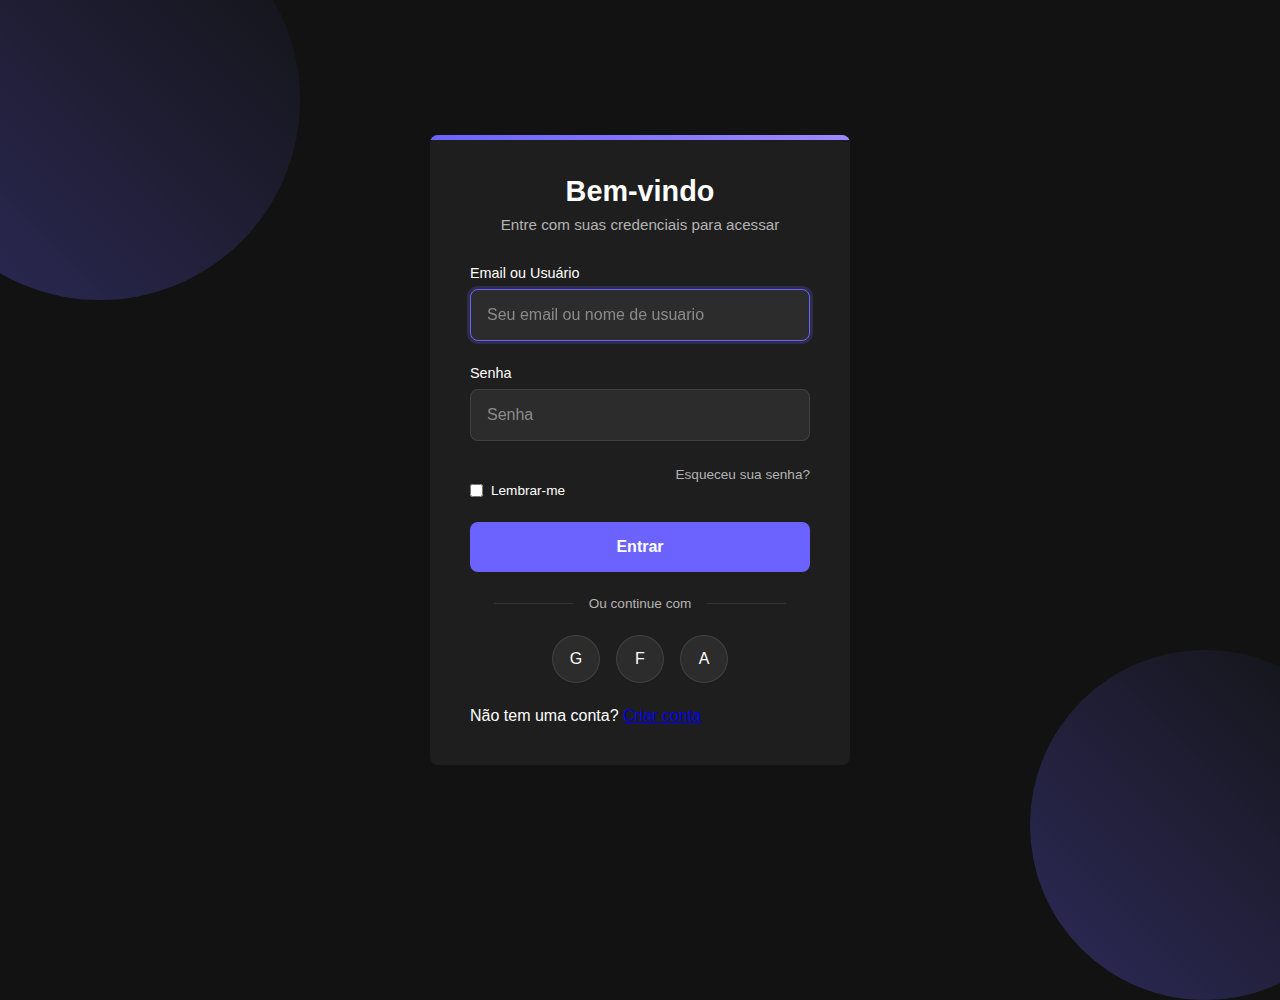
<file: index.html>
<!DOCTYPE html>
<html lang="pt-BR">

<head>
    <meta charset="UTF-8">
    <meta name="viewport" content="width=device-width, initial-scale=1.0">

    <meta name="descripition" content="Pagina de login segura e elegante">
    <meta name="keywords" content="login, acesso, segurança, conta">
    <title>Login | Minha Plataforma</title>
    <link rel="stylesheet" href="css/style.css">
    <!-- só chamamos o style pois dentro dele, ele já importa os outros dois -->
</head>

<body>
    <main class="login-container">
        <header>
            <h1>Bem-vindo</h1>
            <p class="subtitle">Entre com suas credenciais para acessar</p>
        </header>

        <form action="/login" method="POST">
            <div class="form-group">
                <label for="email">Email ou Usuário</label>
                <div class="input-group">
                    <input type="email" id="email" name="email" placeholder="Seu email ou nome de usuario" required
                        autofocus>
                </div>
            </div>

            <div class="form-group">
                <label for="password">Senha</label>
                <div class="input-group">
                    <input type="password" id="password" name="password" placeholder="Senha" required>
                </div>
            </div>

            <div class="forgot-password">
                <a href="/recuperar-senha">Esqueceu sua senha?</a>
            </div>

            <div class="options">
                <div class="remember-me">
                    <input type="checkbox" id="remember" name="remember">
                    <label for="remember">Lembrar-me</label>
                </div>
            </div>

            </div>

            <button type="submit">Entrar</button>

        </form>

        <!-- parte para linkar com outras mídias digitais -->
        <div class="divider">
            <span>Ou continue com</span>
        </div>

        <div class="social-login">
            <a href="#" class="social-btn" aria-label="Entrar com Google">G</a>
            <a href="#" class="social-btn" aria-label="Entrar com Facebook">F</a>
            <a href="#" class="social-btn" aria-label="Entrar com Apple">A</a>
        </div>
        <div class="singup-link">
            Não tem uma conta? <a href="/cadastro">Criar conta</a>
        </div>
    </main>
</body>

</html>
</file>
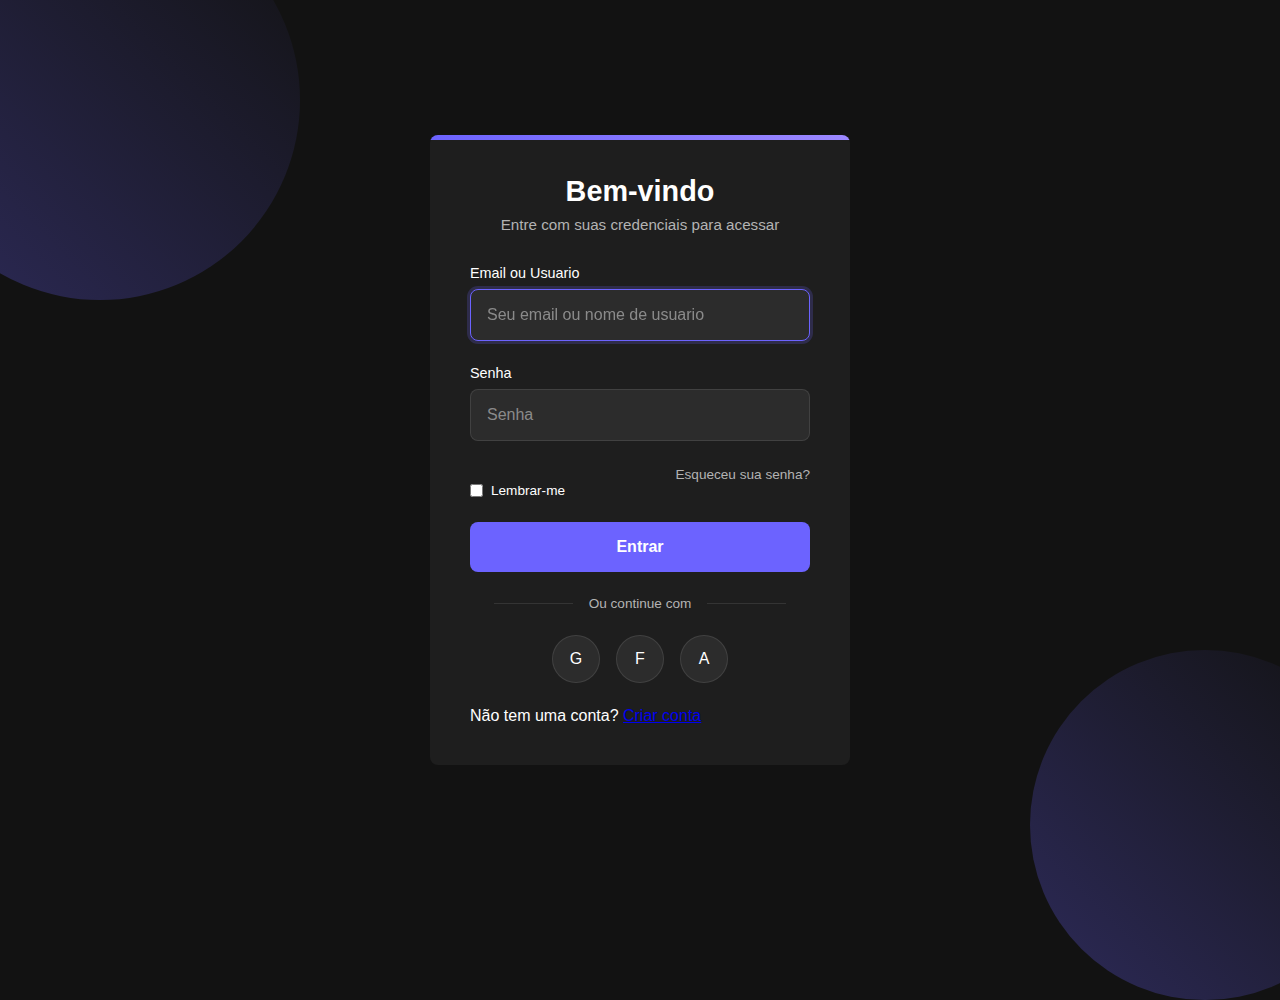
<file: index.html.html>
<!DOCTYPE html>
<html lang="pt-BR">

<head>
    <meta charset="UTF-8">
    <meta name="viewport" content="width=device-width, initial-scale=1.0">

    <meta name="descripition" content="Pagina de login segura e elegante">
    <meta name="keywords" content="login, acesso, segurança, conta">
    <title>Login | Minha Plataforma</title>
    <link rel="stylesheet" href="css/style.css">
    <!-- só chamamos o style pois dentro dele, ele já importa os outros dois -->
</head>

<body>
    <main class="login-container">
        <header>
            <h1>Bem-vindo</h1>
            <p class="subtitle">Entre com suas credenciais para acessar</p>
        </header>

        <form action="/login" method="POST">
            <div class="form-group">
                <label for="email">Email ou Usuario</label>
                <div class="input-group">
                    <input type="email" id="email" name="email" placeholder="Seu email ou nome de usuario" required
                        autofocus>
                </div>
            </div>

            <div class="form-group">
                <label for="password">Senha</label>
                <div class="input-group">
                    <input type="password" id="password" name="password" placeholder="Senha" required>
                </div>
            </div>

            <div class="forgot-password">
                <a href="/recuperar-senha">Esqueceu sua senha?</a>
            </div>

            <div class="options">
                <div class="remember-me">
                    <input type="checkbox" id="remember" name="remember">
                    <label for="remember">Lembrar-me</label>
                </div>
            </div>

            </div>

            <button type="submit">Entrar</button>

        </form>

        <!-- parte para linkar com outras mídias digitais -->
        <div class="divider">
            <span>Ou continue com</span>
        </div>

        <div class="social-login">
            <a href="#" class="social-btn" aria-label="Entrar com Google">G</a>
            <a href="#" class="social-btn" aria-label="Entrar com Facebook">F</a>
            <a href="#" class="social-btn" aria-label="Entrar com Apple">A</a>
        </div>
        <div class="singup-link">
            Não tem uma conta? <a href="/cadastro">Criar conta</a>
        </div>
    </main>
</body>

</html>
</file>
<file: css/style.css>
@import "reset.css";
@import "login.css";
</file>
